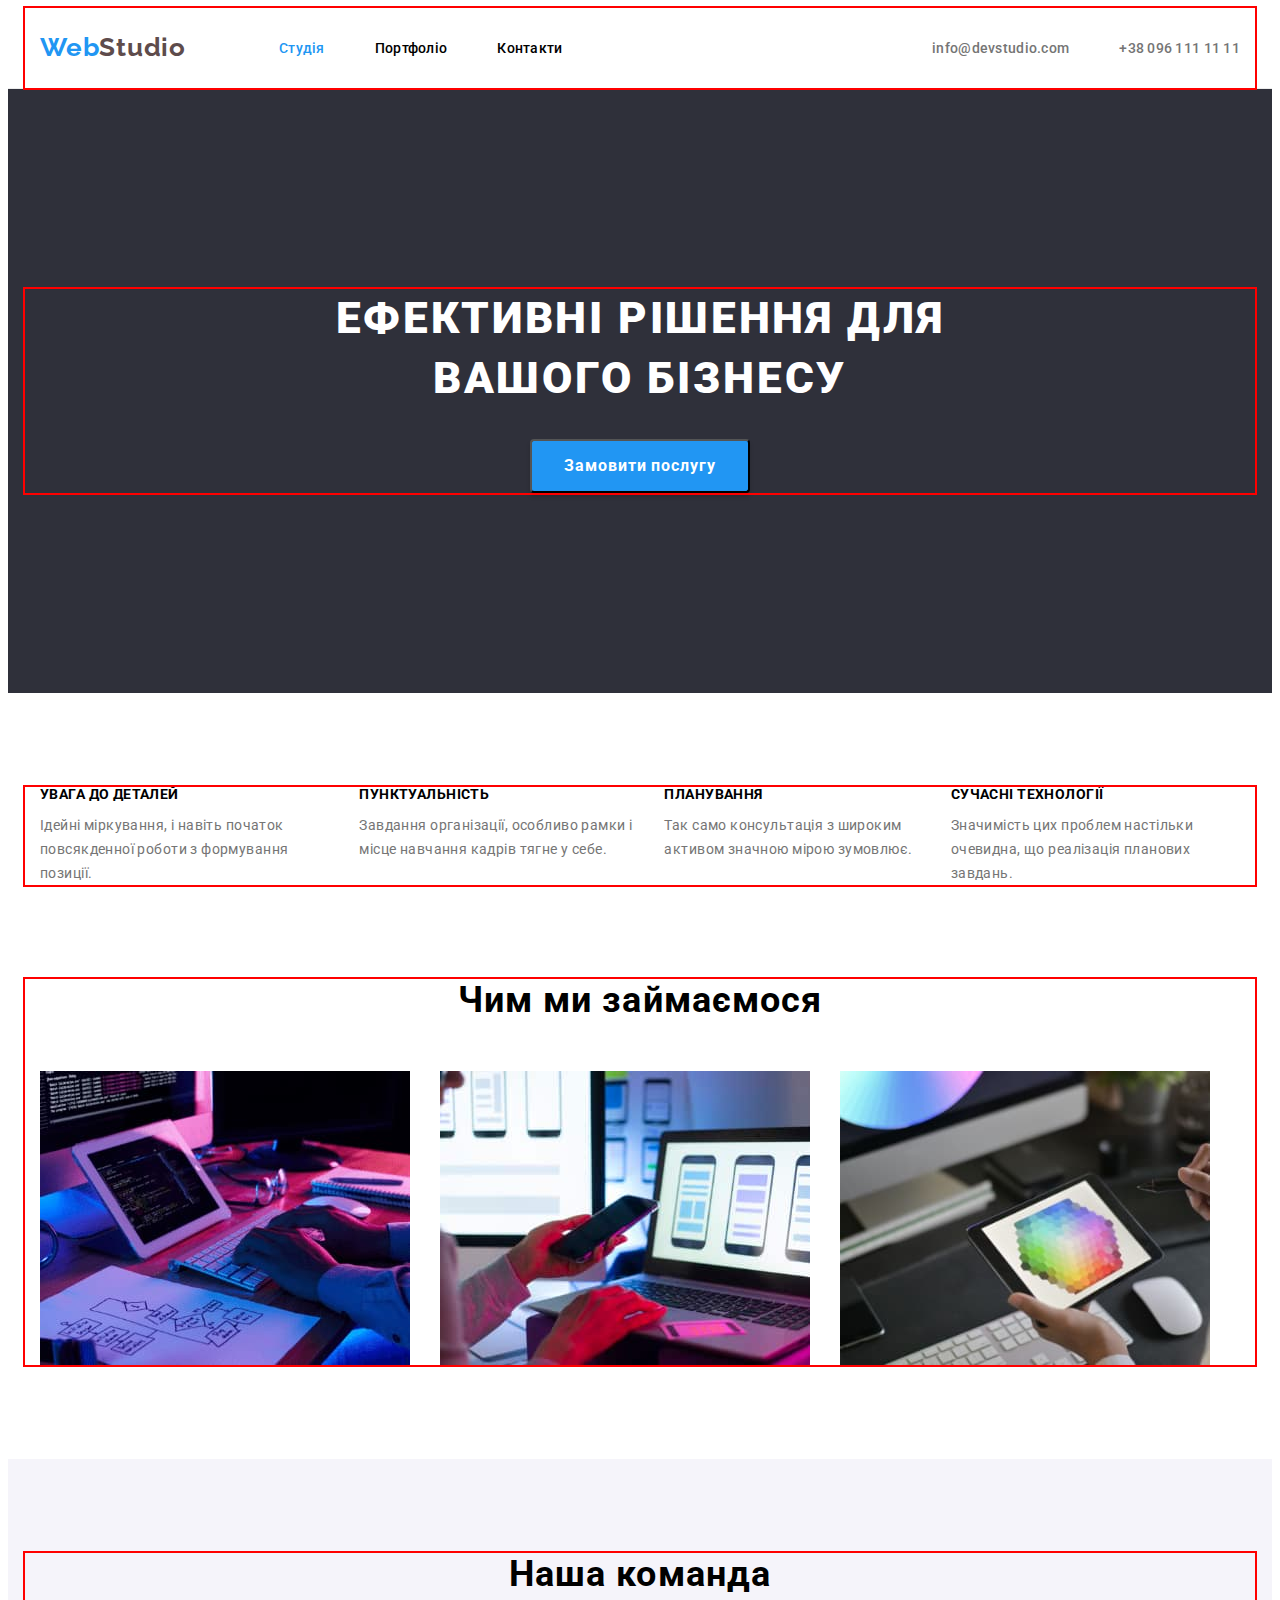
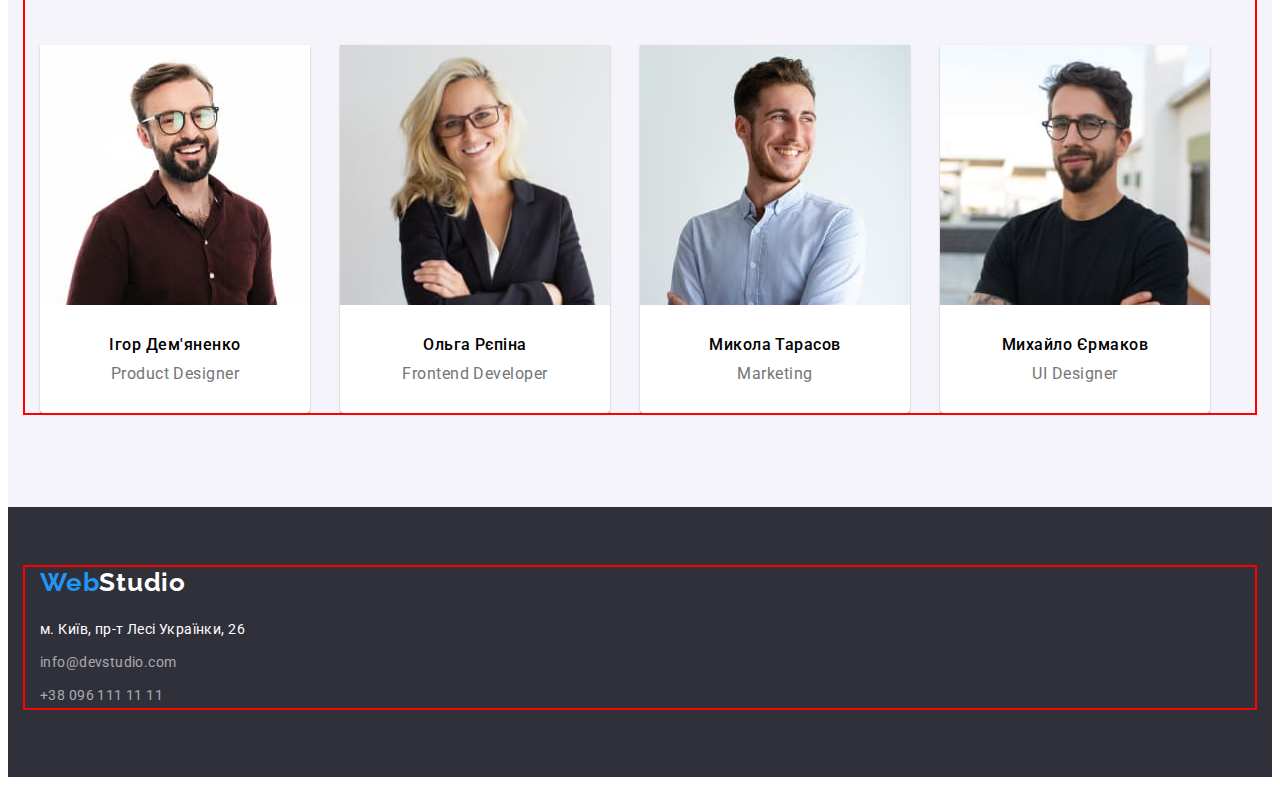
<file: index.html>
<!DOCTYPE html>
<html lang="uk">
  <head>
    <meta charset="UTF-8" />
    <meta http-equiv="X-UA-Compatible" content="IE=edge" />
    <meta name="viewport" content="width=device-width, initial-scale=1.0" />
    <title>Document</title>
    <link rel="preconnect" href="https://fonts.googleapis.com" />
    <link rel="preconnect" href="https://fonts.gstatic.com" crossorigin />
    <link
      href="https://fonts.googleapis.com/css2?family=Raleway:wght@700&family=Roboto:wght@400;500;700;900&display=swap"
      rel="stylesheet"
    />
    <link
      rel="stylesheet"
      href="https://cdnjs.cloudflare.com/ajax/libs/modern-normalize/1.1.0/modern-normalize.min.css"
      integrity="sha512-wpPYUAdjBVSE4KJnH1VR1HeZfpl1ub8YT/NKx4PuQ5NmX2tKuGu6U/JRp5y+Y8XG2tV+wKQpNHVUX03MfMFn9Q=="
      crossorigin="anonymous"
      referrerpolicy="no-referrer"
    />
    <link rel="stylesheet" href="./css/styles.css" />
  </head>
  <body>
    <!--Шапка-->
    <header class="header">
      <div class="container header-container">
        <nav class="header-navigation">
          <a href="/" class="header-logo link" lang="en"
            ><span class="logo-accent">Web</span>Studio</a
          >
        </nav>
        <ul class="header-list list">
          <li class="header-item">
            <a class="header-link link current" href="./index.html">Студія</a>
          </li>
          <li class="header-item">
            <a class="header-link link" href="./portfolio.html">Портфоліо</a>
          </li>
          <li class="header-item">
            <a class="header-link link" href="">Контакти</a>
          </li>
        </ul>
        <div class=" header-connect">
        <ul class="header-contacts list ">
          <li class="contacts-item">
            <a class="header-mail link" href="mailto:info@devstudio.com"
              >info@devstudio.com</a>
          </li>
          <li class="contacts-link">
            <a class="header-tel link" href="tel:+380961111111"
              >+38 096 111 11 11</a>
          </li>
        </ul>
      </div>
    </header>
    <main>
      <section class="section-extent">
        <div class="container">
          <h1 class="section-title">ЕФЕКТИВНІ РІШЕННЯ ДЛЯ ВАШОГО БІЗНЕСУ</h1>
          <button class="section-button" type="button">Замовити послугу</button>
        </div>
      </section>
      <!--Особливості-->
      <section class="main">
        <div class="container">
          <h2 class="main-title">Переваги</h2>
          <ul class="main-list list">
            <li class="main-link">
              <h3 class="main-item">УВАГА ДО ДЕТАЛЕЙ</h3>
              <p class="main-text">
                Ідейні міркування, і навіть початок повсякденної роботи з
                формування позиції.
              </p>
            </li>
            <li class="main-link">
              <h3 class="main-item">ПУНКТУАЛЬНІСТЬ</h3>
              <p class="main-text">
                Завдання організації, особливо рамки і місце навчання кадрів
                тягне у себе.
              </p>
            </li>
            <li class="main-link">
              <h3 class="main-item">ПЛАНУВАННЯ</h3>
              <p class="main-text">
                Так само консультація з широким активом значною мірою зумовлює.
              </p>
            </li>
            <li class="main-link">
              <h3 class="main-item">СУЧАСНІ ТЕХНОЛОГІЇ</h3>
              <p class="main-text">
                Значимість цих проблем настільки очевидна, що реалізація
                планових завдань.
              </p>
            </li>
          </ul>
        </div>
      </section>
      <!--Чим займаємося-->
      <section class="activity-extent">
        <div class="container">
          <h2 class="activity-title">Чим ми займаємося</h2>
          <ul class="activity-list list">
            <li class="activity-image">
              <img
                src="./image/box1.jpg"
                alt="Розробка сайтів"
                width="370"
                height="294"
              />
            </li>
            <li class="activity-image">
              <img
                src="./image/box2.jpg"
                alt="Розробка мобільних додатків"
                width="370"
                height="294"
              />
            </li>
            <li class="activity-image">
              <img
                src="./image/box3.jpg"
                alt="Вебдизайн"
                width="370"
                height="294"
              />
            </li>
          </ul>
        </div>
      </section>
      <!--Наша команда-->
      <section class="team-extent">
        <div class="container">
          <h2 class="team-title">Наша команда</h2>
          <ul class="team-list list">
            <li class="team-link">
              <img
                class="team-img"
                src="./image/igor.demjanenko.photo.jpg"
                alt="Дизайнер продукту"
                width="270"
                height="260"
              />
              <div class="team-content">
                <h3 class="team-name">Ігор Дем'яненко</h3>
                <p class="team-work" lang="en">Product Designer</p>
              </div>
            </li>
            <li class="team-link">
              <img
                class="team-img"
                src="./image/olga.repina.photo.jpg"
                alt="Інтерфейс-розробник"
                width="270"
                height="260"
              />
              <div class="team-content">
                <h3 class="team-name">Ольга Рєпіна</h3>
                <p class="team-work" lang="en">Frontend Developer</p>
              </div>
            </li>
            <li class="team-link">
              <img
                class="team-img"
                src="./image/mykola.tarasov.photo.jpg"
                alt="Маркетинг-розробник"
                width="270"
                height="260"
              />
              <div class="team-content">
                <h3 class="team-name">Микола Тарасов</h3>
                <p class="team-work" lang="en">Marketing</p>
              </div>
            </li>
            <li class="team-link">
              <img
                class="team-img"
                src="./image/myhailo.ermakov.photo.jpg"
                alt="Дизайнер інтерфейсу"
                width="270"
                height="260"
              />
              <div class="team-content">
                <h3 class="team-name">Михайло Єрмаков</h3>
                <p class="team-work" lang="en">UI Designer</p>
              </div>
            </li>
          </ul>
        </div>
      </section>
    </main>
    <!--Підвал-->
    <footer class="footer">
      <div class="container">
        <a class="footer-logo link" href="/"
          ><span class="logo-accent">Web</span>Studio</a
        >
        <ul class="footer-list list">
          <li class="footer-link">
            <a
              class="adress-link"
              href="https://goo.gl/maps/n65HcsuPfZMH7TJv9"
              target="_blank"
              rel="noopener noreferrer"
              >м. Київ, пр-т Лесі Українки, 26</a
            >
          </li>
          <li class="footer-link">
            <a class="footer-mail link" href="mailto:info@devstudio.com"
              >info@devstudio.com</a
            >
          </li>
          <li class="footer-link">
            <a class="footer-tel link" href="tel:+380961111111"
              >+38 096 111 11 11</a
            >
          </li>
        </ul>
      </div>
    </footer>
  </body>
</html>
</file>
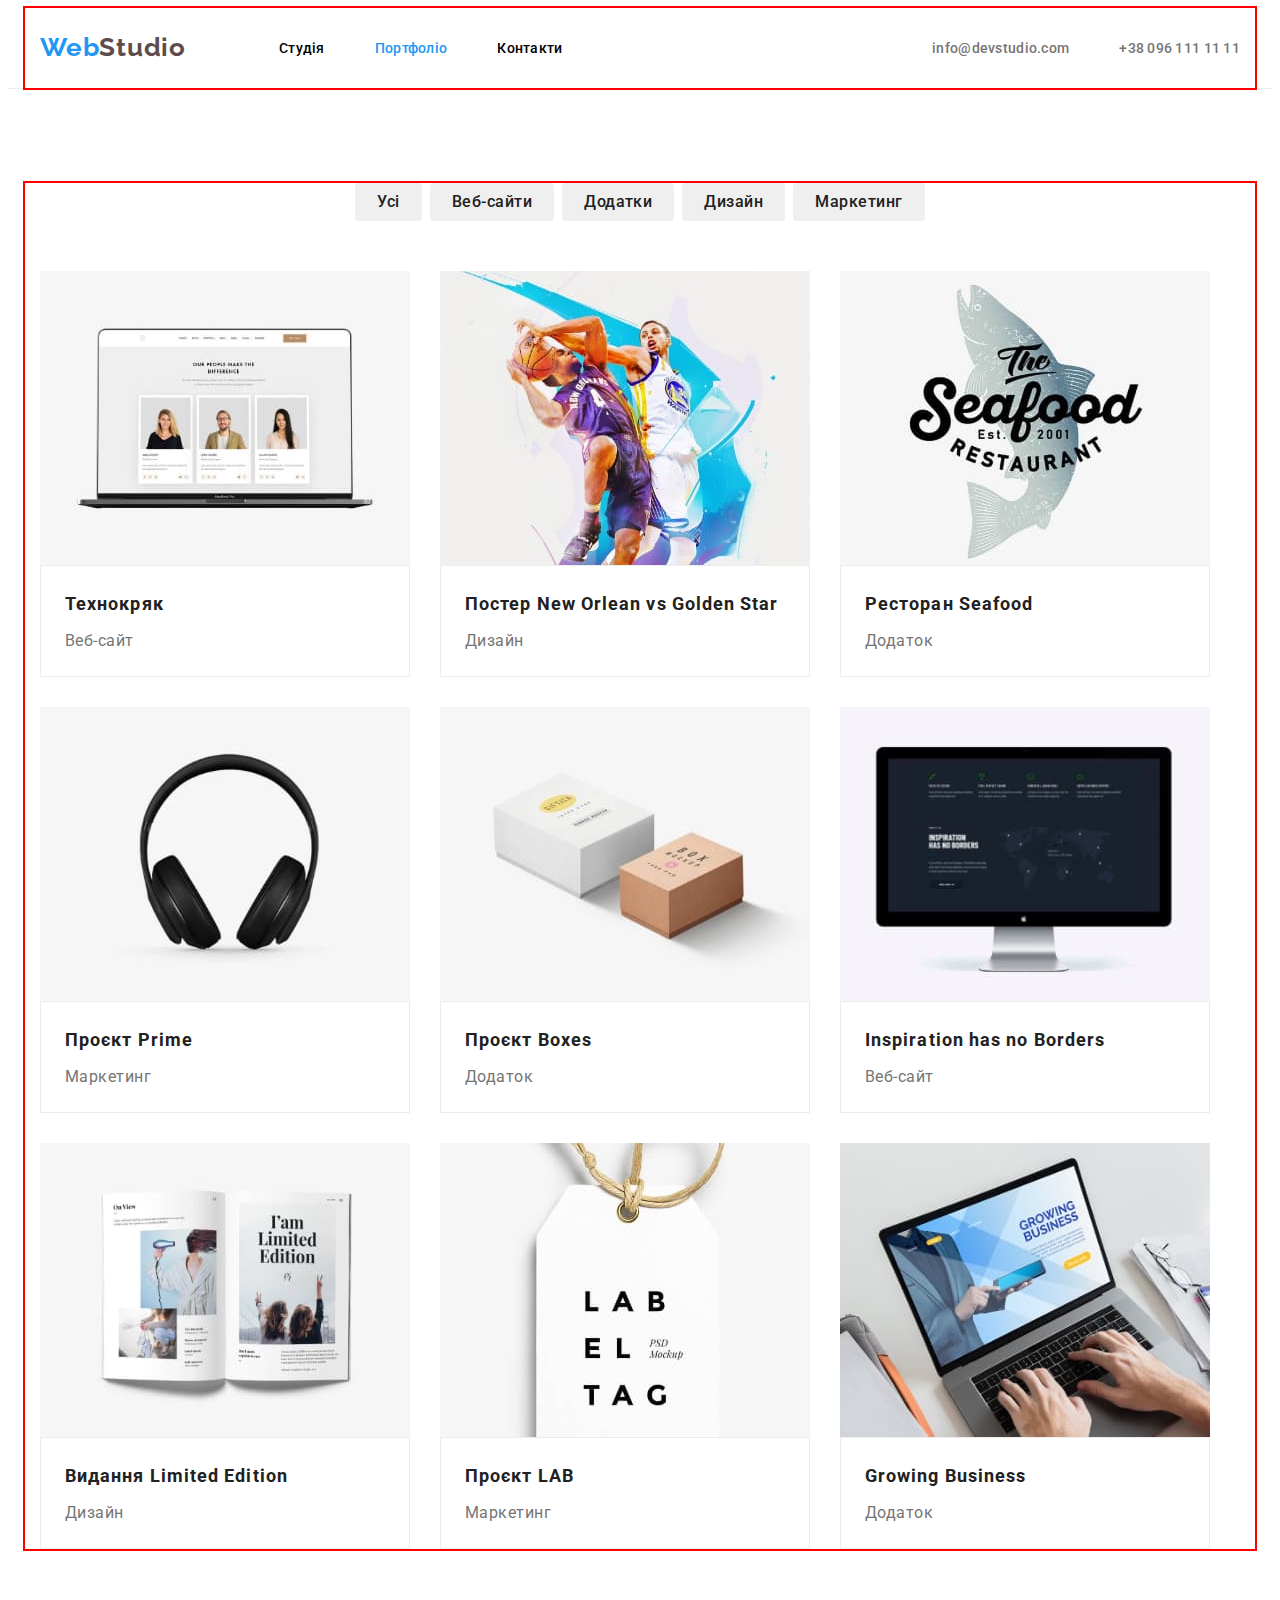
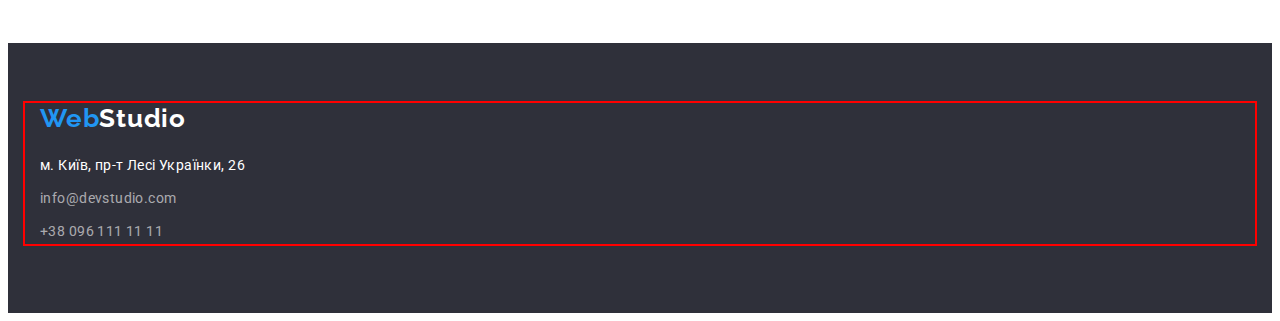
<file: portfolio.html>
<!DOCTYPE html>
<html lang="uk">
  <head>
    <meta charset="UTF-8" />
    <meta http-equiv="X-UA-Compatible" content="IE=edge" />
    <meta name="viewport" content="width=device-width, initial-scale=1.0" />
    <title>Document</title>
    <link rel="preconnect" href="https://fonts.googleapis.com" />
    <link rel="preconnect" href="https://fonts.gstatic.com" crossorigin />
    <link
      href="https://fonts.googleapis.com/css2?family=Raleway:wght@700&family=Roboto:wght@400;500;700;900&display=swap"
      rel="stylesheet"
    />
    <link
      rel="stylesheet"
      href="https://cdnjs.cloudflare.com/ajax/libs/modern-normalize/1.1.0/modern-normalize.min.css"
      integrity="sha512-wpPYUAdjBVSE4KJnH1VR1HeZfpl1ub8YT/NKx4PuQ5NmX2tKuGu6U/JRp5y+Y8XG2tV+wKQpNHVUX03MfMFn9Q=="
      crossorigin="anonymous"
      referrerpolicy="no-referrer"
    />
    <link rel="stylesheet" href="./css/styles.css" />
  </head>
  <body>
    <header class="header">
      <div class="container header-container">
        <!--Шапка-->
        <nav class="header-navigation">
          <a href="/" class="header-logo link" lang="en"
            ><span class="logo-accent">Web</span>Studio</a
          >
        </nav>
        <ul class="header-list list">
          <li class="header-item">
            <a class="header-link link" href="./index.html">Студія</a>
          </li>
          <li class="header-item">
            <a class="header-link link current" href="./portfolio.html"
              >Портфоліо</a
            >
          </li>
          <li class="header-item">
            <a class="header-link link" href="">Контакти</a>
          </li>
        </ul>
        <div class="header-connect">
          <ul class="header-contacts list">
            <li class="contacts-item">
              <a class="header-mail link" href="mailto:info@devstudio.com"
                >info@devstudio.com</a
              >
            </li>
            <li class="contacts-link">
              <a class="header-tel link" href="tel:+380961111111"
                >+38 096 111 11 11</a
              >
            </li>
          </ul>
        </div>
      </div>
    </header>
    <main>
      <section class="filters-extent">
        <div class="container">
          <!--Фільтри кнопок-->
          <h1 class="filters-title">Фільтри</h1>
          <ul class="filters-list list">
            <li class="filters-link">
              <button class="filters-button" type="button">Усі</button>
            </li>
            <li class="filters-link">
              <button class="filters-button" type="button">Веб-сайти</button>
            </li>
            <li class="filters-link">
              <button class="filters-button" type="button">Додатки</button>
            </li>
            <li class="filters-link">
              <button class="filters-button" type="button">Дизайн</button>
            </li>
            <li class="filters-link">
              <button class="filters-button" type="button">Маркетинг</button>
            </li>
          </ul>
          <!--Проєкти-->
          <ul class="projekts-list">
            <li class="projekts-link link">
              <a class="projekts-image" href="">
                <img
                  src="./image/img.project1.jpg"
                  alt="проєкт1"
                  width="370"
                  height="294"
                />
                <div class="projects-content">
                  <h2 class="projekts-title link">Технокряк</h2>
                  <p class="projekts-text link">Веб-сайт</p>
                </div>
              </a>
            </li>
            <li class="projekts-link">
              <a class="projekts-image" href="">
                <img
                  src="./image/img.project2.jpg"
                  alt="проєкт2"
                  width="370"
                  height="294"
                />
                <div class="projects-content">
                  <h2 class="projekts-title link">
                    Постер New Orlean vs Golden Star
                  </h2>
                  <p class="projekts-text link">Дизайн</p>
                </div>
              </a>
            </li>
            <li class="projekts-link">
              <a class="projekts-image" href="">
                <img
                  src="./image/img.project3.jpg"
                  alt="проєкт3"
                  width="370"
                  height="294"
                />
                <div class="projects-content">
                  <h2 class="projekts-title link">Ресторан Seafood</h2>
                  <p class="projekts-text link">Додаток</p>
                </div>
              </a>
            </li>
            <li class="projekts-link">
              <a class="projekts-image" href="">
                <img
                  src="./image/img.project4.jpg"
                  alt="проєкт4"
                  width="370"
                  height="294"
                />
                <div class="projects-content">
                  <h2 class="projekts-title link">Проєкт Prime</h2>
                  <p class="projekts-text link">Маркетинг</p>
                </div>
              </a>
            </li>
            <li class="projekts-link">
              <a class="projekts-image" href="">
                <img
                  src="./image/img.project5.jpg"
                  alt="проєкт5"
                  width="370"
                  height="294"
                />
                <div class="projects-content">
                  <h2 class="projekts-title link">Проєкт Boxes</h2>
                  <p class="projekts-text link">Додаток</p>
                </div>
              </a>
            </li>
            <li class="projekts-link">
              <a class="projekts-image" href="">
                <img
                  src="./image/img.project6.jpg"
                  alt="проєкт6"
                  width="370"
                  height="294"
                />
                <div class="projects-content">
                  <h2 class="projekts-title link">
                    Inspiration has no Borders
                  </h2>
                  <p class="projekts-text link">Веб-сайт</p>
                </div>
              </a>
            </li>
            <li class="projekts-link">
              <a class="projekts-image" href="">
                <img
                  src="./image/img.project7.jpg"
                  alt="проєкт7"
                  width="370"
                  height="294"
                />
                <div class="projects-content">
                  <h2 class="projekts-title link">Видання Limited Edition</h2>
                  <p class="projekts-text link">Дизайн</p>
                </div>
              </a>
            </li>
            <li class="projekts-link">
              <a class="projekts-image" href="">
                <img
                  src="./image/img.project8.jpg"
                  alt="проєкт8"
                  width="370"
                  height="294"
                />
                <div class="projects-content">
                  <h2 class="projekts-title link">Проєкт LAB</h2>
                  <p class="projekts-text link">Маркетинг</p>
                </div>
              </a>
            </li>
            <li class="projekts-link">
              <a class="projekts-image" href="">
                <img
                  src="./image/img.project9.jpg"
                  alt="проєкт9"
                  width="370"
                  height="294"
                />
                <div class="projects-content">
                  <h2 class="projekts-title link">Growing Business</h2>
                  <p class="projekts-text link">Додаток</p>
                </div>
              </a>
            </li>
          </ul>
        </div>
      </section>
    </main>
    <!--Підвал-->
    <footer class="footer">
      <div class="container">
        <a class="footer-logo link" href="/"
          ><span class="logo-accent">Web</span>Studio</a
        >
        <ul class="footer-list list">
          <li class="footer-link">
            <a
              class="adress-link"
              href="https://goo.gl/maps/n65HcsuPfZMH7TJv9"
              target="_blank"
              rel="noopener noreferrer"
              >м. Київ, пр-т Лесі Українки, 26</a
            >
          </li>
          <li class="footer-link">
            <a class="footer-mail link" href="mailto:info@devstudio.com"
              >info@devstudio.com</a
            >
          </li>
          <li class="footer-link">
            <a class="footer-tel link" href="tel:+380961111111"
              >+38 096 111 11 11</a
            >
          </li>
        </ul>
      </div>
    </footer>
  </body>
</html>
</file>
<file: css/styles.css>
/* @font-face {
    font-family: Roboto-black;
    src: url(../fonts/Roboto-Black.ttf);
}
@font-face {
    font-family: Roboto-bold;
    src: url(../fonts/Roboto-Bold.ttf);
}
@font-face {
    font-family: Roboto-medium;
    src: url(../fonts/Roboto-Medium.ttf);
}
@font-face {
    font-family: Roboto-regular;
    src: url(../fonts/Roboto-Regular.ttf);
}
@font-face {
    font-family: Raleway-bold;
    src: url(../fonts/Raleway-Bold.ttf);
} */
:root {
    --main-color:var(#212121);
    --main-font:var('Roboto', sans-serift)
}

p, h1, h2, h3, h4, h5, h6 {
    margin: 0;
}

ul, ol {
    margin: 0;
    padding-left: 0;
    list-style: none;
}

button {
    cursor: pointer;
}

address {
    font-style: normal;
}

a {
    color:carrentColor;
    text-decoration: none;
}
img {
    display: block;
}
body {
font-family: 'Roboto',sans-serif;
}

/*--------HEADER----------*/
.container {
    width: 1200px;
    padding-right: 15px;
    padding-left: 15px;
    outline: 2px solid red;
    margin: 0 auto;
}


.header {
    border-bottom: 1px solid #ececec;

}
.header-container{
display: flex;
align-items: center;
}

.header-navigation {
    display: flex;
    align-items: center;
}

.header-logo {
    font-family: 'Raleway', sans-serif;
    font-weight: 700;
    font-size: 26px;
    line-height: 1.19;
    letter-spacing: 0.03em;
    color: #5e4c4c;
    text-decoration: none;
    padding-top: 24px;
    padding-bottom: 25px;
    margin-right: 93px;
}
.logo-accent {
    color: #2196F3;
}


.list {
    list-style: none;
}
.link {
    text-decoration: none;
}
.header-list {
display: flex;
gap: 50px;
}

.header-link {
    font-family: var(--main-font);
    font-style: normal;
    font-weight: 500;
    font-size: 14px;
    line-height: 1.14;
    letter-spacing: 0.02em;
    color:var(--main-color);
    padding-top: 32px;
    padding-bottom: 32px;
}
.header-link:hover,
.header-link:focus{
    color: #188CE8;
}


.header-contacts {
    display: flex;
    align-items: center;
    gap: 50px;
}

.header-connect{
    display: flex;
    align-items: center;
    margin-left: auto;
}

.header-mail {
    font-family: var(--main-font);
    font-style: normal;
    font-weight: 500;
    font-size: 14px;
    line-height: 1.14;
    letter-spacing: 0.02em;
    color: #757575;
    padding-top: 32px;
    padding-bottom: 32px;
}
.header-mail:hover,
.header-mail:focus {
    color: #188CE8 ;
}

.header-tel {
    font-family: var(--main-font);
    font-style: normal;
    font-weight: 500;
    font-size: 14px;
    line-height: 1.14;
    letter-spacing: 0.02em;
    color: #757575;
    padding-top: 32px;
    padding-bottom: 32px;
}


.current  {
    color: #2196F3;
}
/*---------MAIN---------*/

.section-extent{
    background: #2F303A;
    padding-top: 200px;
    padding-bottom: 200px;
    text-align: center;
}


.section-title {
    font-family: 'Roboto';
    font-style: normal;
    font-weight: 900;
    font-size: 44px;
    line-height: 1.36;
    text-align: center;
    letter-spacing: 0.06em;
    text-transform: uppercase;
    color: #FFFFFF;
    max-width: 696px;
    margin: 0 auto;
    margin-bottom: 30px;
    
}

.section-button {
    font-family: var(--main-font);
    font-style: normal;
    font-weight: 700;
    font-size: 16px;
    line-height: 1.88;
    align-items: center;
    text-align: center;
    letter-spacing: 0.06em;
    color: #FFFFFF;
    background-color: #2196F3;
    box-shadow: 0px 4px 4px rgba(0, 0, 0, 0.15);
    border-radius: 4px;
    padding: 10px 32px;
}
.section-button:hover {
    background-color: #188CE8;}

/*--------ОСОБЛИВОСТІ-------*/
.main {
    padding: 94px 0;
}

.main-title {
    position: absolute;
    width: 1px;
    height: 1px;
    margin: -1px;
    border: 0;
    padding: 0;
    white-space: nowrap;
    clip-path: inset(100%);
    clip: rect(0 0 0 0);
    overflow: hidden;

}

.main-list {
    display: flex;
    gap: 30px;
}


.main-item {
    font-family: var(--main-font);
    font-style: normal;
    font-weight: 700;
    font-size: 14px;
    line-height: 1.14;
    letter-spacing: 0.03em;
    text-transform: uppercase;
    color: var(--main-color);
    margin-bottom: 10px;
}

.main-text {
    font-family: var(--main-font);
    font-style: normal;
    font-weight: 400;
    font-size: 14px;
    line-height: 24px;
    letter-spacing: 0.03em;
    color: #757575;
}
/*---ЧИМ МИ ЗАЙМАЄМОСЯ-------*/
.activity-extent {
    padding-bottom: 94px;

}

.activity-title {
    font-family: var(--main-font);
    font-style: normal;
    font-weight: 700;
    font-size: 36px;
    line-height: 1.17;
    text-align: center;
    letter-spacing: 0.03em;
    color: var(--main-color);
    margin-bottom: 50px;
}

.activity-list {
    display: flex;
    gap: 30px;
    width: calc((100%-60px) / 3) ;
}

.activity-image {
    width: 370px;
    height: 294px; ;
}

/*-------НАША КОМАНДА-------*/

.team-extent {
    background: #F5F4FA;
    padding: 94px 0;
}
.team-title {
    font-family: var(--main-font);
    font-style: normal;
    font-weight: 700;
    font-size: 36px;
    line-height: 1.17;
    text-align: center;
    letter-spacing: 0.03em;
    color: var(--main-color);
    margin-bottom: 50px;
}

.team-list {
    display: flex;
    gap: 30px;
    width: calc((100%-90px) / 4);
}
.team-link {
    background: #FFFFFF;
    box-shadow: 0px 1px 3px rgba(0, 0, 0, 0.12), 0px 1px 1px rgba(0, 0, 0, 0.14), 0px 2px 1px rgba(0, 0, 0, 0.2);
    border-radius: 0px 0px 4px 4px;
    
}

.team-img {
width: 270px;
height: 260px;
}

.team-content {
    padding: 30px;
}

.team-name {
    font-family: var(--main-font);
    font-style: normal;
    font-weight: 500;
    font-size: 16px;
    line-height: 1.19;
    text-align: center;
    letter-spacing: 0.03em;
    color: var(--main-color);
    margin-bottom: 10px;
}

.team-work {
    font-family: var(--main-font);
    font-style: normal;
    font-weight: 400;
    font-size: 16px;
    line-height: 1.19;
    text-align: center;
    letter-spacing: 0.03em;
    color: #757575;
}

/*------ПІДВАЛ------*/

.footer {
    background-color: #2F303A ;
    padding-top: 60px;
    padding-bottom: 60px;
}

.footer-logo {
    font-family: 'Raleway',sans-serif;
    font-style: normal;
    font-weight: 700;
    font-size: 26px;
    line-height: 1.19;
    letter-spacing: 0.03em;
    color: #FFFFFF;
    margin-bottom: 20px;
    display: block;
}

.logo-accent {
    color: #2196F3;
}

.footer-link {
    margin-bottom: 9px;
}
.adress-link {
    font-family: var(--main-font);
    font-style: normal;
    font-weight: 400;
    font-size: 14px;
    line-height: 1.71;
    letter-spacing: 0.03em;
    color: #FFFFFF;
    text-decoration: none;
    margin-bottom: 9px;
}

.footer-list:focus,
.adress-link:hover {
    color: #188CE8;
}
.footer-mail {
    font-family: var(--main-font);
    font-style: normal;
    font-weight: 400;
    font-size: 14px;
    line-height: 1.71;
    letter-spacing: 0.03em;
    color: rgba(255, 255, 255, 0.6);
    margin-bottom: 9px;
}
.footer-mail:hover{
color: #188CE8;
}

.footer-tel {
    font-family: var(--main-font);
    font-style: normal;
    font-weight: 400;
    font-size: 14px;
    line-height: 1.71;
    letter-spacing: 0.03em;
    color: rgba(255, 255, 255, 0.6);
    margin-bottom: 9px;
}
.footer-tel:hover{
    color: #188CE8;
}
/*------ФІЛЬТРИ------*/
.filters-extent {
background: #FFFFFF;
padding: 94px 0;
}

.filters-title {
    position: absolute;
    width: 1px;
    height: 1px;
    margin: -1px;
    border: 0;
    padding: 0;
    white-space: nowrap;
    clip-path: inset(100%);
    clip: rect(0 0 0 0);
    overflow: hidden;
}

.filters-list {
    display: flex;
    justify-content: center;
    margin-bottom: 50px;
    gap: 8px;
}


.filters-button {
    font-family: var(--main-font);
    font-style: normal;
    font-weight: 500;
    font-size: 16px;
    line-height: 1.63;
    text-align: center;
    letter-spacing: 0.03em;
    color: #212121;
    border-radius: 4px;
    padding: 6px 22px;
    border: none;
}
.filters-button:hover {
    background-color: #188CE8;
    color: #FFFFFF;
}

 /*-------- НАШІ ПРОЄКТИ------------*/


 .projekts-list {
    display: flex;
    flex-wrap: wrap;
    gap: 30px;
 }
 .projekts-link {
    width: calc(100%-60px) / 30;
 }

 .projekts-image {
    width: 340px;
    height: 294px;
    margin-top: 30px;
    margin-bottom: 20px;
 }

 .projects-content{
    padding: 20px 24px;
    border: 1px solid #ececec;
 }

 .projekts-title {
    font-family: var(--main-font);
    font-style: normal;
    font-weight: 700;
    font-size: 18px;
    line-height: 2;
    letter-spacing: 0.06em;
    color: #212121;
    text-decoration: none;
    margin-bottom: 4px;
 }

 .list {
    list-style: none;
 }

 .link {
    text-decoration: none;
 }
 .projekts-text {
    font-family: 'Roboto';
    font-style: normal;
    font-weight: 400;
    font-size: 16px;
    line-height: 1.88;
    letter-spacing: 0.03em;
    color: #757575;
    text-decoration: none;
 }
</file>
